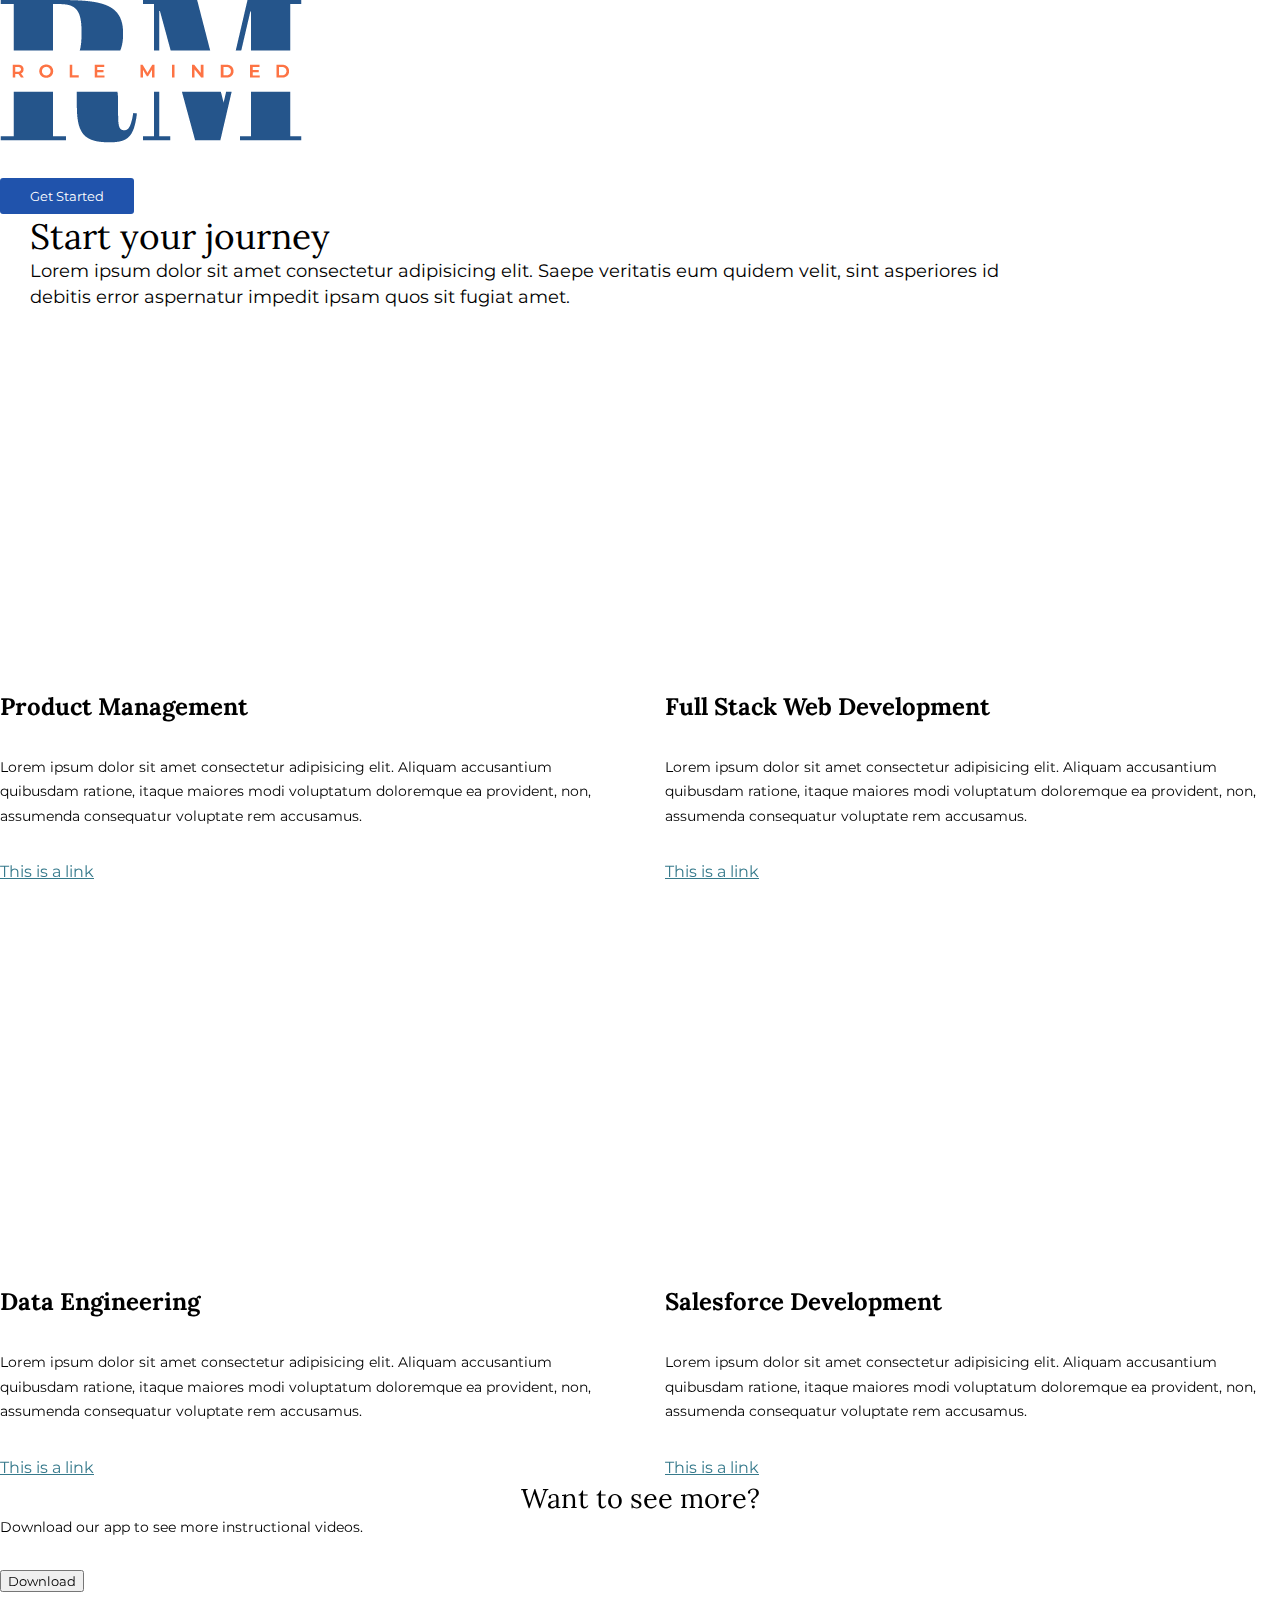
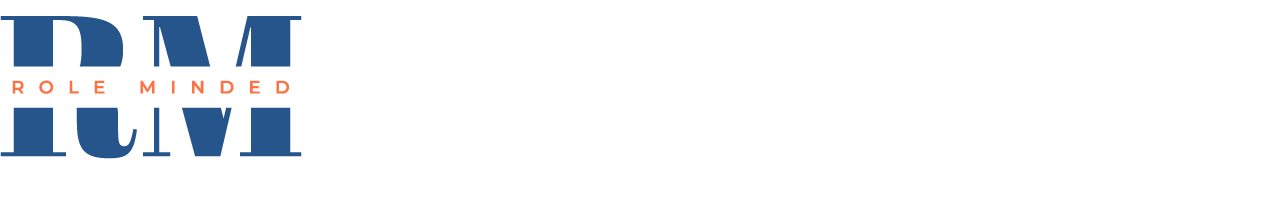
<file: courses.html>
<!DOCTYPE html>
<html lang="en">
  <head>
    <meta charset="UTF-8" />
    <meta http-equiv="X-UA-Compatible" content="IE=edge" />
    <meta name="viewport" content="width=device-width, initial-scale=1.0" />
    <meta class="keywords" content="skill enhancement, career, courses, roles, education, training" />
    <meta class="description" content="Website about skill enhancement courses. Download our app to get started." />
    <link rel="stylesheet" href="./assets/css/main.css" />
    <title>Courses</title>
  </head>
  <body>
    <div class="row-nav">
        <div class="col-6">
          <figure class="nav-group">
            <a href="./index.html"><img
          class="logo-nav"
          src="./assets/img/role_minded_logo_v1.png"
          alt="role-minded-logo"
        /></a>
        <nav>
          <a href="./courses.html">Courses</a>
          <a href="./rates.html">Rates</a>
          <a href="./contact.html">Contact</a>
        </nav>
        <i class="fa fa-bars fa-2x" id="hamburger"></i>
        <button class="btn-1">get started</button>
        </div>
      </figure>
    </div>
        </div>
      </div>

<div class="row-header">
    <div class="col-1">
        <h1 class="h1-bk">Start your journey</h1>
        <p class="p-large">Lorem ipsum dolor sit amet consectetur adipisicing elit. Saepe veritatis eum quidem velit, sint asperiores id debitis error aspernatur impedit ipsam quos sit fugiat amet.</p>
    </div>
</div>

<div class="main row-main-3">
    <div class="col-2">
        <article>
      <iframe width="560" height="315" src="https://www.youtube.com/embed/88ZfjnDOmp4?controls=0" title="Product Management: An overview" frameborder="0" allow="accelerometer; autoplay; clipboard-write; encrypted-media; gyroscope; picture-in-picture" allowfullscreen></iframe>
      <h3 class="h3-stacked">Product Management</h3>
          <p>
            Lorem ipsum dolor sit amet consectetur adipisicing elit. Aliquam accusantium quibusdam ratione, itaque maiores modi voluptatum doloremque ea provident, non, assumenda consequatur voluptate rem accusamus.
          </p>
         <a class="link-bk" href="https://www.youtube.com/" target="_blank">This is a link</a>
         </article>
         <article>
          <iframe width="560" height="315" src="https://www.youtube.com/embed/8KaJRw-rfn8?controls=0" title="What is Full Stack Web Development?" frameborder="0" allow="accelerometer; autoplay; clipboard-write; encrypted-media; gyroscope; picture-in-picture" allowfullscreen></iframe>
          <h3 class="h3-stacked">Full Stack Web Development</h3>
              <p>
                Lorem ipsum dolor sit amet consectetur adipisicing elit. Aliquam accusantium quibusdam ratione, itaque maiores modi voluptatum doloremque ea provident, non, assumenda consequatur voluptate rem accusamus.
              </p>
             <a class="link-bk" href="https://www.youtube.com/" target="_blank">This is a link</a>
             </article>
             <article>
              <iframe width="560" height="315" src="https://www.youtube.com/embed/qWru-b6m030?controls=0" title="How Data Engineering Works" frameborder="0" allow="accelerometer; autoplay; clipboard-write; encrypted-media; gyroscope; picture-in-picture" allowfullscreen></iframe>              
              <h3 class="h3-stacked">Data Engineering</h3>
                  <p>
                    Lorem ipsum dolor sit amet consectetur adipisicing elit. Aliquam accusantium quibusdam ratione, itaque maiores modi voluptatum doloremque ea provident, non, assumenda consequatur voluptate rem accusamus.
                  </p>
                 <a class="link-bk" href="https://www.youtube.com/" target="_blank">This is a link</a>
                 </article>
                 <article>
                  <iframe width="560" height="315" src="https://www.youtube.com/embed/jnTqqVAIx5E?controls=0" title="What is Salesforce Development?" frameborder="0" allow="accelerometer; autoplay; clipboard-write; encrypted-media; gyroscope; picture-in-picture" allowfullscreen></iframe>                  
                  <h3 class="h3-stacked">Salesforce Development</h3>
                      <p>
                        Lorem ipsum dolor sit amet consectetur adipisicing elit. Aliquam accusantium quibusdam ratione, itaque maiores modi voluptatum doloremque ea provident, non, assumenda consequatur voluptate rem accusamus.
                      </p>
                     <a class="link-bk" href="https://www.youtube.com/" target="_blank">This is a link</a>
                     </article>
        </div>
</div>

<div class="row-more">
    <div class="col-6 more">
      <h2 class="h2-more">Want to see more?</h2>
      <p class="p-more">
Download our app to see more instructional videos.</p>
<button class="btn-3">download</button>
    </div>
  </div>

      <div class="row-footer">
        <div class="col-6 footer">
          <footer>
            <nav class="nav-footer">
                <a href="./courses.html">Courses</a>
                <a href="./rates.html">Rates</a>
                <a href="./contact.html">Contact</a>
              </nav>
              <a href="./index.html"><img
              class="logo-footer"
              src="./assets/img/role_minded_logo_v1.png"
              alt="role-minded-logo"
            />
            <p class="p-footer">©2022 Role Minded</p>
          </footer>
        </div>
      </div>
  </body>
</html>
</file>
<file: assets/css/main.css>
@import url(https://necolas.github.io/normalize.css/8.0.1/normalize.css);
@import url("https://fonts.googleapis.com/css2?family=Montserrat:wght@300;400;700;900&display=swap");
@import url("https://fonts.googleapis.com/css2?family=Lora:wght@400;500;600&display=swap");
@import url(./global.css);
@import url(./layout.css);
@import url(./components.css);
@import url(./typography.css);
</file>
